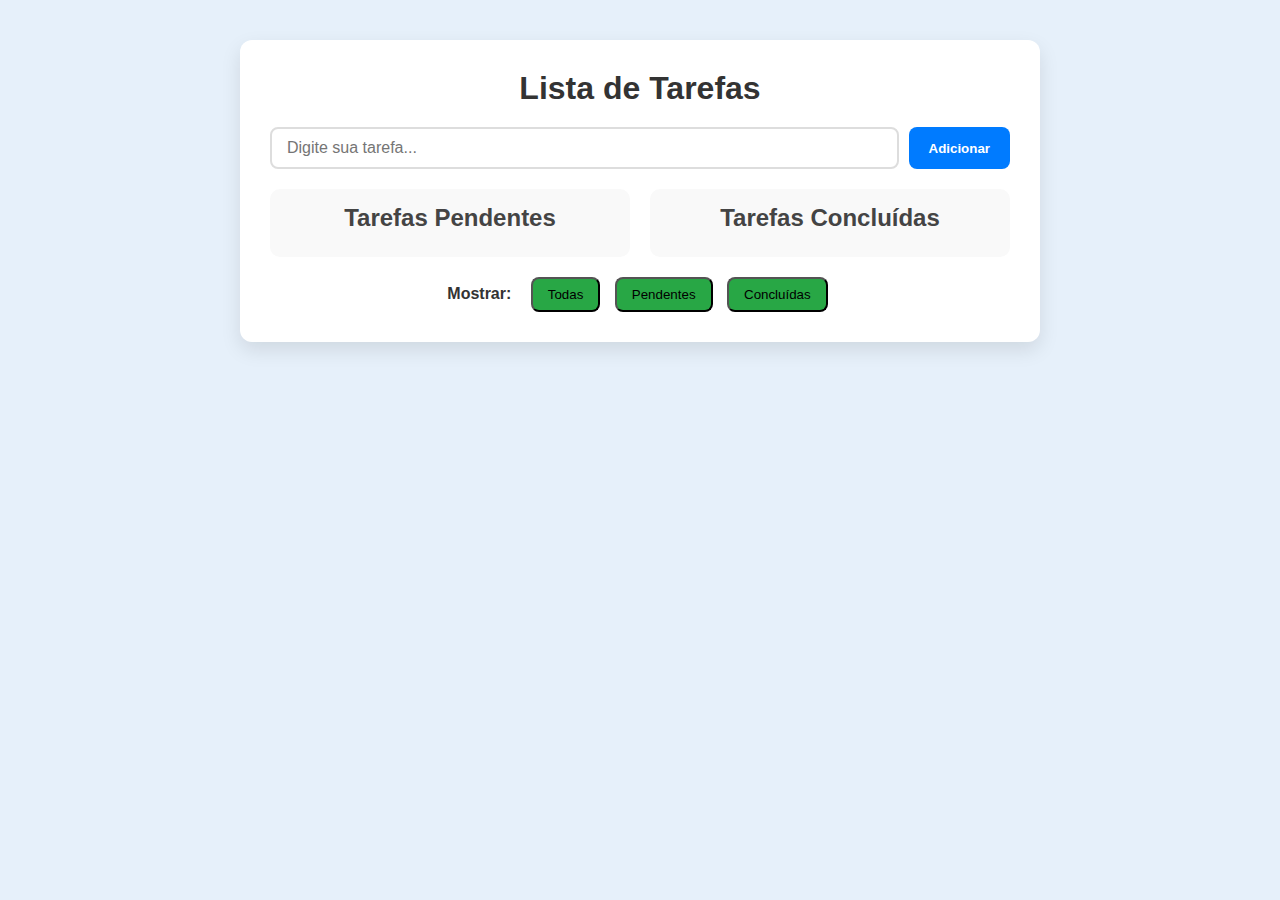
<file: index.html>
<!DOCTYPE html>
<html lang="pt-BR">
<head>
  <meta charset="UTF-8">
  <meta name="viewport" content="width=device-width, initial-scale=1.0">
  <title>Lista de Tarefas</title>
  <link rel="stylesheet" href="style.css">

  <!-- Font Awesome para ícones -->
  <link rel="stylesheet" href="https://cdnjs.cloudflare.com/ajax/libs/font-awesome/6.4.0/css/all.min.css">
</head>
<body>
  <div class="container">
    <h1>Lista de Tarefas</h1>

    <div class="input-container">
      <input type="text" id="novaTarefa" placeholder="Digite sua tarefa...">
      <button onclick="adicionarTarefa()">Adicionar</button>
    </div>

    <div class="listas">
      <div class="pendentes">
        <h2>Tarefas Pendentes</h2>
        <ul id="listaPendentes"></ul>
      </div>

      <div class="concluidas">
        <h2>Tarefas Concluídas</h2>
        <ul id="listaConcluidas"></ul>
      </div>
    </div>

    <div class="filtros">
      <span>Mostrar:</span>
      <button onclick="mostrarTodas()">Todas</button>
      <button onclick="mostrarPendentes()">Pendentes</button>
      <button onclick="mostrarConcluidas()">Concluídas</button>
    </div>
  </div>

  <script src="script.js"></script>
</body>
</html>
</file>
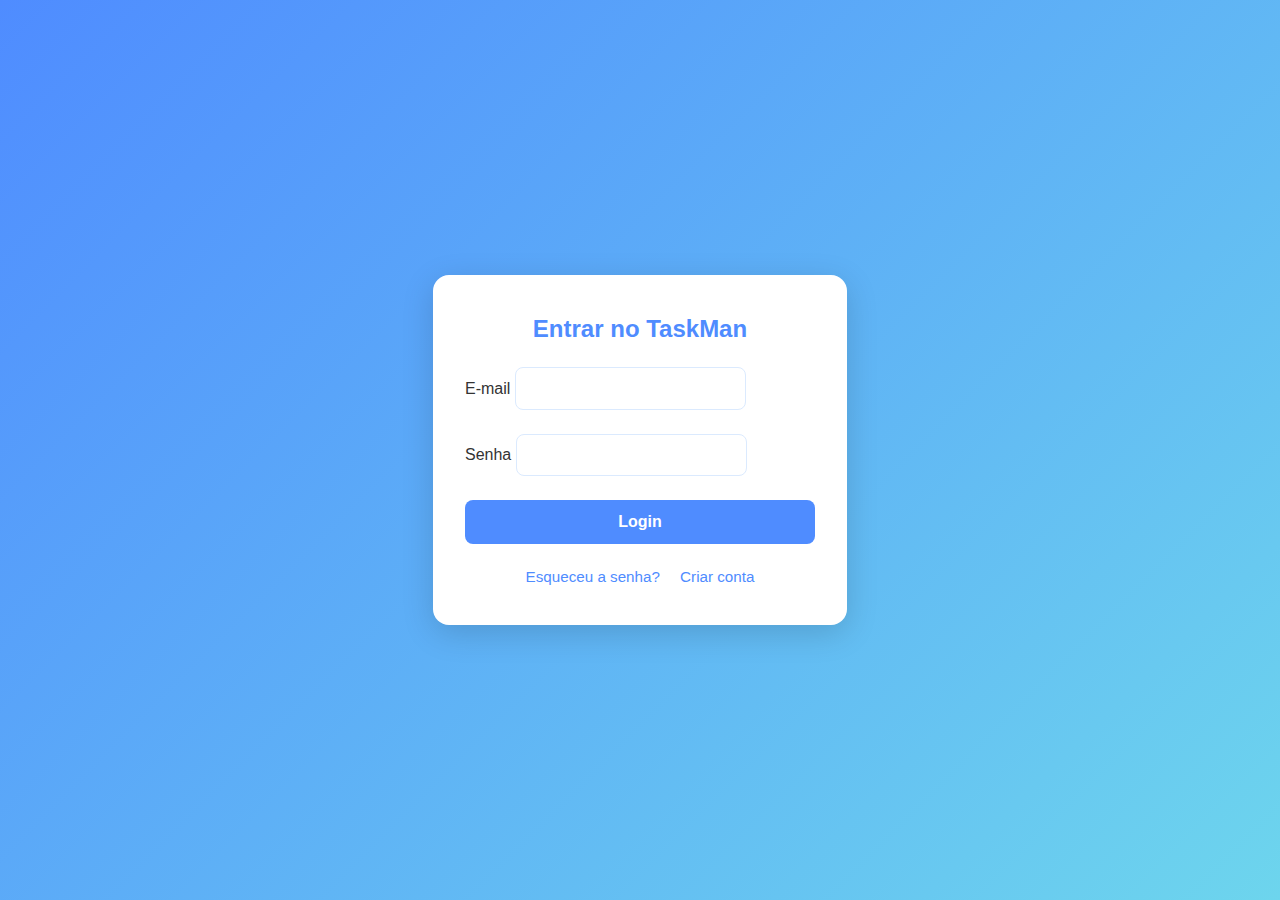
<file: login.html>
<!DOCTYPE html>
<html lang="pt-br">
<head>
    <meta charset="UTF-8">
    <title>Login - TaskMan</title>
    <meta name="viewport" content="width=device-width, initial-scale=1.0">
    <link rel="stylesheet" href="login.css">

</head>
<body>
    <form class="login-container">
        <h2>Entrar no TaskMan</h2>
        <div>
            <label for="email">E-mail</label>
            <input type="email" id="email" name="email" required autocomplete="username">
        </div>
        <div>
            <label for="senha">Senha</label>
            <input type="password" id="senha" name="senha" required autocomplete="current-password">
        </div>
        <button type="submit">Login</button>
        <div class="links">
            <a href="">Esqueceu a senha?</a>
            <a href="cadastro.html">Criar conta</a>
        </div>
    </form>
</body>
</html>
</file>
<file: login.css>
body {
            background: linear-gradient(135deg, #4f8cff 0%, #6dd5ed 100%);
            font-family: 'Segoe UI', Arial, sans-serif;
            display: flex;
            align-items: center;
            justify-content: center;
            height: 100vh;
            margin: 0;
        }
        .login-container {
            background: #fff;
            padding: 2.5rem 2rem;
            border-radius: 16px;
            box-shadow: 0 8px 32px rgba(0,0,0,0.15);
            width: 100%;
            max-width: 350px;
            display: flex;
            flex-direction: column;
            gap: 1.5rem;
        }
        .login-container h2 {
            text-align: center;
            margin: 0;
            color: #4f8cff;
            font-weight: 600;
        }
        .login-container label {
            font-size: 1rem;
            color: #333;
            margin-bottom: 0.3rem;
        }
        .login-container input {
            padding: 0.7rem;
            border: 1px solid #dbeafe;
            border-radius: 8px;
            font-size: 1rem;
            outline: none;
            transition: border 0.2s;
        }
        .login-container input:focus {
            border-color: #4f8cff;
        }
        .login-container button {
            background: #4f8cff;
            color: #fff;
            border: none;
            padding: 0.8rem;
            border-radius: 8px;
            font-size: 1rem;
            font-weight: 600;
            cursor: pointer;
            transition: background 0.2s;
        }
        .login-container button:hover {
            background: #357ae8;
        }
        .login-container .links {
            text-align: center;
            font-size: 0.95rem;
        }
        .login-container .links a {
            color: #4f8cff;
            text-decoration: none;
            margin: 0 0.5rem;
        }
        .login-container .links a:hover {
            text-decoration: underline;
        }
</file>
<file: style.css>
/* Reset */
* {
  margin: 0;
  padding: 0;
  box-sizing: border-box;
}

body {
  font-family: Arial, sans-serif;
  background: #e6f0fa;
  display: flex;
  justify-content: center;
  align-items: flex-start;
  min-height: 100vh;
  padding: 40px;
}

.container {
  background: #fff;
  padding: 30px;
  border-radius: 12px;
  box-shadow: 0 8px 20px rgba(0,0,0,0.1);
  width: 100%;
  max-width: 800px;
}

h1 {
  text-align: center;
  margin-bottom: 20px;
  color: #333;
}

.input-container {
  display: flex;
  gap: 10px;
  margin-bottom: 20px;
}

input[type="text"] {
  flex: 1;
  padding: 10px 15px;
  font-size: 16px;
  border: 2px solid #ddd;
  border-radius: 8px;
}

input[type="text"]:focus {
  border-color: #007bff;
  outline: none;
}

.input-container button {
  padding: 10px 20px;
  background: #007bff;
  color: white;
  border: none;
  border-radius: 8px;
  cursor: pointer;
  transition: background 0.3s;
  font-weight: bold;
}
.input-container button:hover {
  background: #0056b3;
}

.listas {
  display: flex;
  gap: 20px;
  justify-content: space-between;
}

.listas div {
  flex: 1;
  background: #f9f9f9;
  border-radius: 10px;
  padding: 15px;
}

.listas h2 {
  text-align: center;
  margin-bottom: 10px;
  color: #444;
}

ul {
  list-style: none;
  padding: 0;
}

li {
  background: #fff;
  border: 1px solid #ddd;
  border-radius: 8px;
  padding: 10px;
  margin-bottom: 8px;
  display: flex;
  justify-content: space-between;
  align-items: center;
}

li span {
  flex: 1;
  cursor: pointer;
}

li.concluida span {
  text-decoration: line-through;
  color: #777;
}

/* Ações dos botões */
li .btn-acoes {
  display: flex;
  gap: 8px;
}

li button {
  border: none;
  padding: 6px 10px;
  border-radius: 6px;
  cursor: pointer;
  color: white;
  font-size: 14px;
  transition: background 0.3s;
}

/* Concluir */
li .btn-concluir {
  background: #28a745;
}
li .btn-concluir:hover {
  background: #1e7e34;
}

/* Editar */
li .btn-editar {
  background: #007bff;
}
li .btn-editar:hover {
  background: #0056b3;
}

/* Excluir */
li .btn-excluir {
  background: #dc3545;
}
li .btn-excluir:hover {
  background: #a71d2a;
}

/* Salvar edição */
li .btn-salvar {
  background: #17a2b8;
}
li .btn-salvar:hover {
  background: #117a8b;
}

li input[type="text"] {
  flex: 1;
  padding: 6px 10px;
  font-size: 14px;
  border: 1px solid #ccc;
  border-radius: 6px;
}

.filtros {
  text-align: center;
  margin-top: 20px;
}

.filtros span {
  margin-right: 10px;
  font-weight: bold;
  color: #333;
}

.filtros button {
  margin: 0 5px;
  background: #28a745;
  padding: 8px 15px;
  border-radius: 8px;
}
.filtros button:hover {
  background: #1e7e34;
}
</file>
